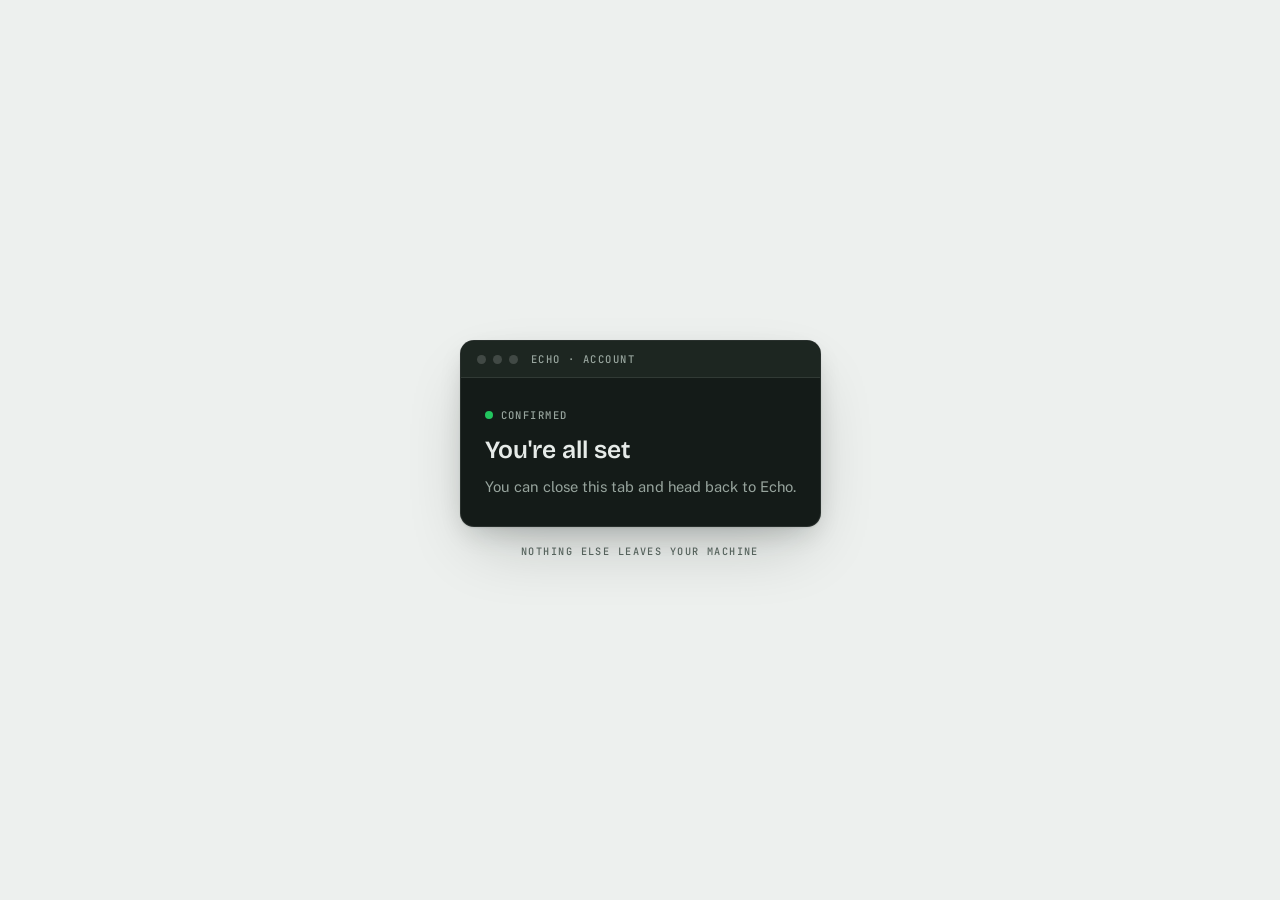
<file: confirmed/index.html>
<!doctype html>
<html lang="en">
<head>
<meta charset="utf-8">
<meta name="viewport" content="width=device-width, initial-scale=1">
<meta name="robots" content="noindex">
<title>Echo &middot; Account</title>
<link rel="icon" href="../favicon.png">
<link rel="preconnect" href="https://fonts.googleapis.com">
<link rel="preconnect" href="https://fonts.gstatic.com" crossorigin>
<link href="https://fonts.googleapis.com/css2?family=Bricolage+Grotesque:wght@500;600&family=JetBrains+Mono:wght@500&family=Public+Sans:wght@400;500&display=swap" rel="stylesheet">
<style>
  /* Tokens lifted from the Echo site one directory up: the page is paper,
     color only appears inside the dark window chrome. */
  :root {
    --paper: #edf0ee;
    --chrome: #141b18;
    --chrome-2: #1d2621;
    --chrome-line: #ffffff17;
    --tx-3: #55625c;
    --tx-on-dark: #e6ebe8;
    --tx-on-dark-2: #97a49d;
    --signal: #22c55e;
    --amber: #f59e0b;
    --fail: #fb7185;
    --lift-2: 0 1px 2px #0c131014, 0 10px 28px -8px #0c131033,
      0 28px 68px -18px #0c13103d;
  }
  * { box-sizing: border-box; margin: 0; }
  html, body { height: 100%; }
  body {
    background: var(--paper);
    font-family: "Public Sans", ui-sans-serif, system-ui, sans-serif;
    display: grid;
    place-items: center;
    padding: 1.5rem;
  }
  .win {
    width: min(430px, 100%);
    background: var(--chrome);
    border: 1px solid var(--chrome-line);
    border-radius: 14px;
    box-shadow: var(--lift-2);
    color: var(--tx-on-dark);
    overflow: hidden;
  }
  .win__bar {
    display: flex;
    align-items: center;
    gap: 0.45rem;
    padding: 0.7rem 1rem;
    background: var(--chrome-2);
    border-bottom: 1px solid var(--chrome-line);
  }
  .win__dot { width: 9px; height: 9px; border-radius: 50%; background: rgba(255,255,255,0.16); }
  .win__title {
    margin-left: 0.35rem;
    font-family: "JetBrains Mono", ui-monospace, monospace;
    font-size: 0.66rem;
    font-weight: 500;
    letter-spacing: 0.14em;
    text-transform: uppercase;
    color: var(--tx-on-dark-2);
  }
  .win__body { padding: 1.6rem 1.5rem 1.7rem; }
  .state {
    display: inline-flex;
    align-items: center;
    gap: 0.5rem;
    font-family: "JetBrains Mono", ui-monospace, monospace;
    font-size: 0.66rem;
    font-weight: 500;
    letter-spacing: 0.14em;
    text-transform: uppercase;
    color: var(--tx-on-dark-2);
    margin-bottom: 0.9rem;
  }
  .state__dot { width: 8px; height: 8px; border-radius: 50%; background: var(--signal); }
  h1 {
    font-family: "Bricolage Grotesque", ui-sans-serif, system-ui, sans-serif;
    font-size: 1.55rem;
    font-weight: 600;
    line-height: 1.2;
    margin-bottom: 0.6rem;
  }
  p { font-size: 0.92rem; line-height: 1.55; color: var(--tx-on-dark-2); }
  .foot {
    margin-top: 1.1rem;
    text-align: center;
    font-family: "JetBrains Mono", ui-monospace, monospace;
    font-size: 0.64rem;
    font-weight: 500;
    letter-spacing: 0.14em;
    text-transform: uppercase;
    color: var(--tx-3);
  }
</style>
</head>
<body>
<main>
  <div class="win">
    <div class="win__bar">
      <span class="win__dot"></span><span class="win__dot"></span><span class="win__dot"></span>
      <span class="win__title">Echo &middot; Account</span>
    </div>
    <div class="win__body">
      <span class="state"><span class="state__dot" id="dot"></span><span id="state">Confirmed</span></span>
      <h1 id="title">You're all set</h1>
      <p id="msg">You can close this tab and head back to Echo.</p>
    </div>
  </div>
  <p class="foot">Nothing else leaves your machine</p>
</main>
<script>
  (function () {
    var hash = new URLSearchParams(location.hash.replace(/^#/, ""));
    var query = new URLSearchParams(location.search);
    var type = hash.get("type") || query.get("type");
    var error = hash.get("error_description") || query.get("error_description") ||
      hash.get("error") || query.get("error");

    var dot = document.getElementById("dot");
    var state = document.getElementById("state");
    var title = document.getElementById("title");
    var msg = document.getElementById("msg");

    if (error) {
      dot.style.background = "var(--fail)";
      state.textContent = "Link failed";
      title.textContent = "That link didn't work";
      msg.textContent = decodeURIComponent(String(error).replace(/\+/g, " ")) +
        ". Open the sign-in dialog in Echo and request a fresh email.";
    } else if (type === "recovery") {
      dot.style.background = "var(--amber)";
      state.textContent = "Password reset";
      title.textContent = "Finish up in Echo";
      msg.textContent = "Head back to the app and enter the 6-digit code from the same email along with your new password.";
    } else if (type) {
      state.textContent = "Confirmed";
      title.textContent = "Email confirmed";
      msg.textContent = "Your Echo account is ready. Head back to the app and sign in.";
    }

    // The fragment can carry session tokens. They are useless to this page,
    // so wipe them from the address bar and history.
    if (location.hash || location.search) {
      history.replaceState(null, "", location.pathname);
    }
  })();
</script>
</body>
</html>
</file>
